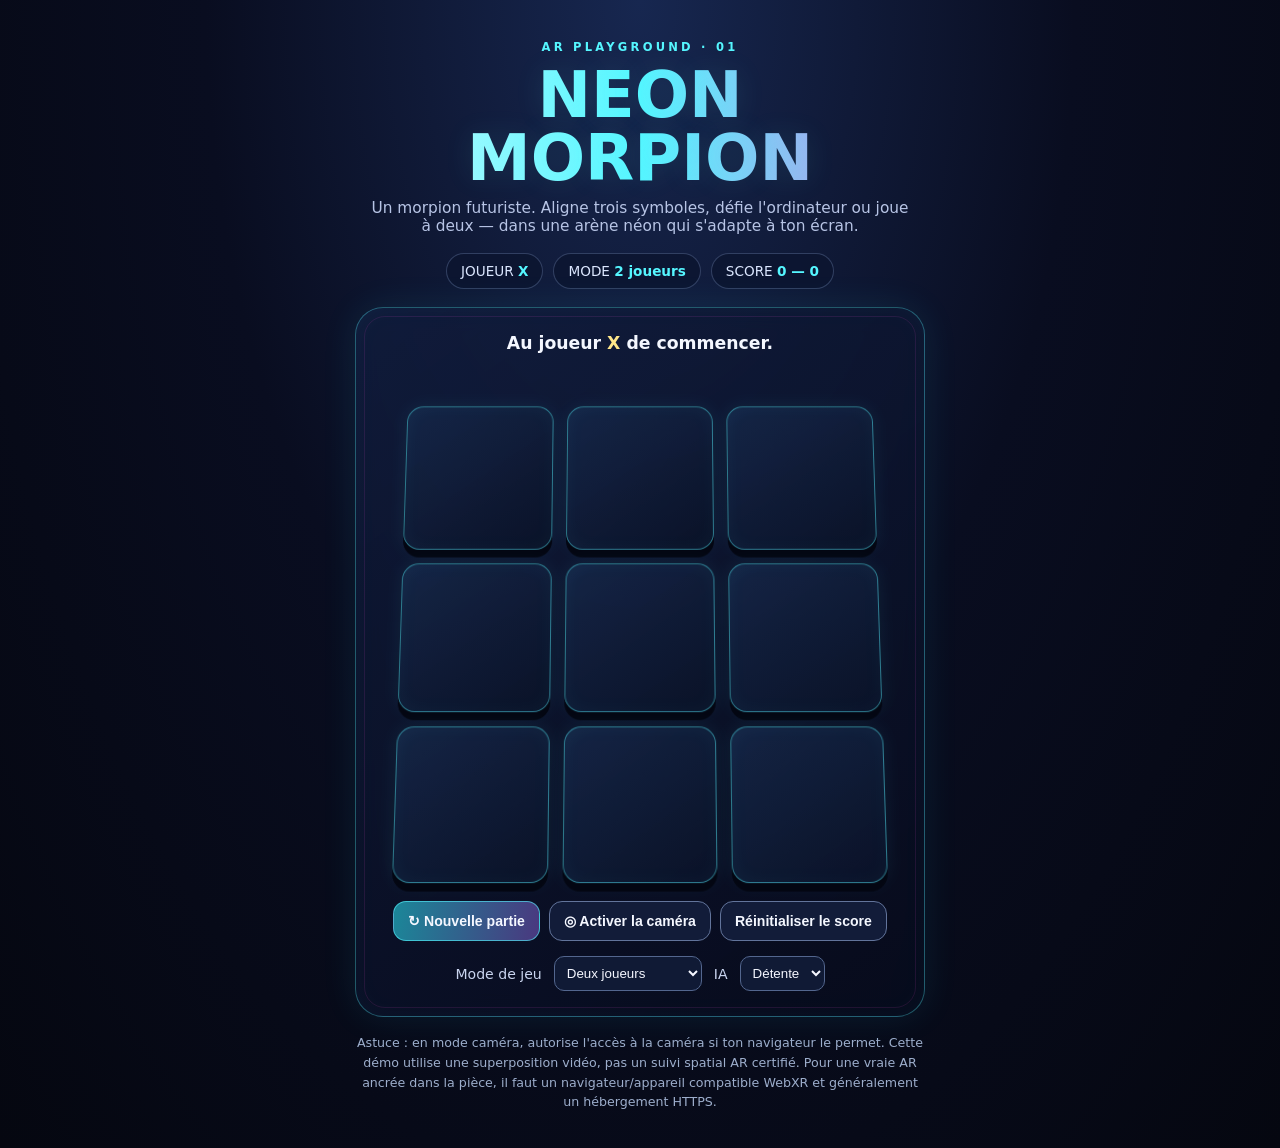
<file: neon_morpion_ar.html>
<!DOCTYPE html>
<html lang="fr">
<head>
<meta charset="utf-8">
<meta name="viewport" content="width=device-width, initial-scale=1, viewport-fit=cover">
<title>NEON MORPION — AR playground</title>
<style>
:root{--cyan:#55f6ff;--pink:#ff4fd8;--gold:#ffe78a;--ink:#080b18;--panel:rgba(14,20,43,.78)}
*{box-sizing:border-box}
body{margin:0;background:radial-gradient(ellipse at 50% 0%,#172750 0%,#090d20 48%,#050710 100%);color:#f4f7ff;font-family:ui-sans-serif,system-ui,-apple-system,Segoe UI,sans-serif;min-height:100vh;overflow-x:hidden}
body.camera-on{background:#050710}
#camera{display:none;position:fixed;inset:0;width:100%;height:100%;object-fit:cover;z-index:-2;filter:saturate(.78) brightness(.65)}
body.camera-on #camera{display:block}
body.camera-on:before{content:"";position:fixed;inset:0;background:linear-gradient(180deg,rgba(3,6,20,.45),rgba(3,6,20,.68));z-index:-1;pointer-events:none}
main{width:min(100%,900px);margin:auto;padding:22px 16px 36px}
header{text-align:center;margin:8px 0 18px}
.kicker{font-size:.72rem;letter-spacing:.28em;color:var(--cyan);font-weight:800}
h1{font-size:clamp(2rem,7vw,4rem);line-height:.98;margin:10px 0;background:linear-gradient(90deg,#fff,var(--cyan),var(--pink));-webkit-background-clip:text;background-clip:text;color:transparent;text-shadow:0 0 30px #55f6ff1a}
.subtitle{color:#b7c4e5;margin:10px auto 0;max-width:540px;font-size:.96rem}
.hud{display:flex;gap:10px;justify-content:center;flex-wrap:wrap;margin:18px 0}
.pill{border:1px solid #53668e88;background:#0c1530c9;border-radius:999px;padding:9px 14px;font-size:.85rem;color:#dce7ff}
.pill strong{color:var(--cyan)}
.stage{position:relative;max-width:570px;margin:0 auto;padding:clamp(12px,3vw,24px);border:1px solid #55f6ff55;border-radius:28px;background:linear-gradient(145deg,rgba(17,29,62,.78),rgba(7,11,28,.88));box-shadow:0 0 36px #31eaff16,inset 0 0 28px #55f6ff08;backdrop-filter:blur(12px)}
.stage:before{content:"";position:absolute;inset:8px;border:1px solid #ff4fd81c;border-radius:21px;pointer-events:none}
.board-wrap{perspective:900px;padding:12px 5px 18px}
.board{display:grid;grid-template-columns:repeat(3,minmax(0,1fr));gap:clamp(8px,2.2vw,14px);transform:rotateX(7deg);transform-style:preserve-3d}
.cell{aspect-ratio:1;min-width:0;border:1px solid #55f6ff70;border-radius:17px;background:linear-gradient(145deg,#152749dd,#0a1127ee);box-shadow:0 8px 0 #030612,0 0 17px #55f6ff12,inset 0 0 20px #55f6ff0a;color:white;font-size:clamp(2.7rem,12vw,5rem);font-weight:800;display:grid;place-items:center;cursor:pointer;transition:transform .16s,border-color .16s,background .16s;touch-action:manipulation}
.cell:hover:enabled{transform:translateY(-3px);border-color:var(--cyan);background:#172e4b}
.cell:active:enabled{transform:translateY(1px)}
.cell:disabled{cursor:default}
.cell.x{color:var(--cyan);text-shadow:0 0 12px #55f6ff,0 0 30px #55f6ff88}
.cell.o{color:var(--pink);text-shadow:0 0 12px #ff4fd8,0 0 30px #ff4fd888}
.cell.win{background:linear-gradient(145deg,#28375c,#18213e);border-color:var(--gold);box-shadow:0 0 22px #ffe78a55,0 8px 0 #030612}
.status{text-align:center;font-size:1.08rem;font-weight:750;min-height:32px;margin:0 0 14px}
.status .accent{color:var(--gold)}
.controls{display:flex;justify-content:center;gap:9px;flex-wrap:wrap}
button.control{border:1px solid #62749b;background:#121c39;color:#f4f7ff;border-radius:13px;padding:11px 14px;font-weight:700;font-size:.88rem;cursor:pointer}
button.control.primary{background:linear-gradient(100deg,#1b8799,#4a387f);border-color:#55f6ff99}
button.control:hover{filter:brightness(1.15)}
.options{display:flex;justify-content:center;align-items:center;gap:12px;flex-wrap:wrap;margin:15px 0 0;color:#cad5f0;font-size:.88rem}
select{background:#101a35;color:#f5f7ff;border:1px solid #53668e;border-radius:10px;padding:8px}
.note{max-width:570px;margin:16px auto 0;color:#9daecc;font-size:.79rem;text-align:center;line-height:1.55}
.camera-label{display:none;color:var(--gold);font-size:.78rem;margin-top:10px;text-align:center}
body.camera-on .camera-label{display:block}
@media(min-width:700px){main{padding-top:32px}.stage{padding:25px 32px}.board-wrap{padding:18px 12px 24px}}
</style>
</head>
<body>
<video id="camera" autoplay playsinline muted></video>
<main>
<header>
<div class="kicker">AR PLAYGROUND · 01</div>
<h1>NEON<br>MORPION</h1>
<p class="subtitle">Un morpion futuriste. Aligne trois symboles, défie l'ordinateur ou joue à deux — dans une arène néon qui s'adapte à ton écran.</p>
</header>
<div class="hud">
<div class="pill">JOUEUR <strong id="turn">X</strong></div>
<div class="pill">MODE <strong id="modeLabel">2 joueurs</strong></div>
<div class="pill">SCORE <strong id="score">0 — 0</strong></div>
</div>
<section class="stage" aria-label="Jeu de morpion">
<div class="status" id="status" aria-live="polite">Au joueur <span class="accent">X</span> de commencer.</div>
<div class="board-wrap"><div class="board" id="board"></div></div>
<div class="controls">
<button class="control primary" id="restart">↻ Nouvelle partie</button>
<button class="control" id="cameraBtn">◎ Activer la caméra</button>
<button class="control" id="resetScore">Réinitialiser le score</button>
</div>
<div class="options">
<label for="mode">Mode de jeu</label>
<select id="mode"><option value="two">Deux joueurs</option><option value="ai">Contre l'ordinateur</option></select>
<label for="level">IA</label>
<select id="level"><option value="easy">Détente</option><option value="hard">Difficile</option></select>
</div>
<div class="camera-label" id="cameraLabel">Mode caméra actif : le plateau est superposé à l'image en direct. Pose ton téléphone pour cadrer la scène.</div>
</section>
<p class="note">Astuce : en mode caméra, autorise l'accès à la caméra si ton navigateur le permet. Cette démo utilise une superposition vidéo, pas un suivi spatial AR certifié. Pour une vraie AR ancrée dans la pièce, il faut un navigateur/appareil compatible WebXR et généralement un hébergement HTTPS.</p>
</main>
<script>
const boardEl=document.getElementById('board'),statusEl=document.getElementById('status'),turnEl=document.getElementById('turn'),scoreEl=document.getElementById('score'),modeEl=document.getElementById('mode'),modeLabel=document.getElementById('modeLabel'),levelEl=document.getElementById('level'),cameraBtn=document.getElementById('cameraBtn'),video=document.getElementById('camera');
let cells=Array(9).fill(''),turn='X',over=false,score={X:0,O:0},stream=null;
const wins=[[0,1,2],[3,4,5],[6,7,8],[0,3,6],[1,4,7],[2,5,8],[0,4,8],[2,4,6]];
function winner(b=cells){for(const line of wins){const [a,c,d]=line;if(b[a]&&b[a]===b[c]&&b[a]===b[d])return {player:b[a],line}}if(b.every(Boolean))return {player:'draw',line:[]};return null}
function render(){
 boardEl.innerHTML='';
 cells.forEach((v,i)=>{const b=document.createElement('button');b.className='cell'+(v?' '+v.toLowerCase():'');b.textContent=v;b.setAttribute('aria-label',`Case ${i+1}${v?', '+v:''}`);b.disabled=over||!!v||(modeEl.value==='ai'&&turn==='O');b.addEventListener('click',()=>play(i));boardEl.appendChild(b)});
 turnEl.textContent=over?'—':turn;modeLabel.textContent=modeEl.value==='two'?'2 joueurs':'vs IA';scoreEl.textContent=`${score.X} — ${score.O}`;
}
function say(html){statusEl.innerHTML=html}
function finish(){
 const res=winner();if(!res)return false;over=true;
 if(res.player==='draw'){say('Égalité ! <span class="accent">Bien joué à tous les deux.</span>')}
 else{score[res.player]++;say(`Victoire du joueur <span class="accent">${res.player}</span> !`);res.line.forEach(i=>boardEl.children[i]?.classList.add('win'))}
 render();if(res.line.length)res.line.forEach(i=>boardEl.children[i]?.classList.add('win'));return true
}
function play(i){if(over||cells[i])return;cells[i]=turn;if(finish())return;turn=turn==='X'?'O':'X';render();say(`Au joueur <span class="accent">${turn}</span> de jouer.`);if(modeEl.value==='ai'&&turn==='O')setTimeout(aiMove,350)}
function aiMove(){
 if(over)return;let move;
 if(levelEl.value==='hard')move=bestMove(cells,'O').index;
 else{const empty=cells.map((v,i)=>v?null:i).filter(v=>v!==null);const winMove=findWinning(cells,'O')??findWinning(cells,'X');move=winMove!==null?winMove:empty[Math.floor(Math.random()*empty.length)]}
 if(move===undefined||move===null)return;cells[move]='O';if(finish())return;turn='X';render();say('À toi, joueur <span class="accent">X</span> !')
}
function findWinning(b,p){for(let i=0;i<9;i++){if(!b[i]){b[i]=p;const w=winner(b);b[i]='';if(w&&w.player===p)return i}}return null}
function bestMove(b,p){const res=winner(b);if(res)return {score:res.player==='O'?10:res.player==='X'?-10:0};let choices=[];for(let i=0;i<9;i++){if(!b[i]){b[i]=p;let s=bestMove(b,p==='O'?'X':'O').score;b[i]='';choices.push({index:i,score:s})}}if(p==='O')return choices.reduce((a,c)=>c.score>a.score?c:a);return choices.reduce((a,c)=>c.score<a.score?c:a)}
function newGame(){cells=Array(9).fill('');turn='X';over=false;render();say('Au joueur <span class="accent">X</span> de commencer.')}
document.getElementById('restart').addEventListener('click',newGame);
document.getElementById('resetScore').addEventListener('click',()=>{score={X:0,O:0};render();newGame()});
modeEl.addEventListener('change',newGame);
levelEl.addEventListener('change',()=>{if(modeEl.value==='ai')newGame()});
cameraBtn.addEventListener('click',async()=>{
 if(stream){stream.getTracks().forEach(t=>t.stop());stream=null;video.srcObject=null;document.body.classList.remove('camera-on');cameraBtn.textContent='◎ Activer la caméra';return}
 try{stream=await navigator.mediaDevices.getUserMedia({video:{facingMode:'environment'},audio:false});video.srcObject=stream;await video.play();document.body.classList.add('camera-on');cameraBtn.textContent='✕ Couper la caméra'}
 catch(e){say('Caméra indisponible. Ouvre cette page dans un navigateur compatible et autorise l’accès à la caméra.');}
});
newGame();
</script>
</body>
</html>
</file>
